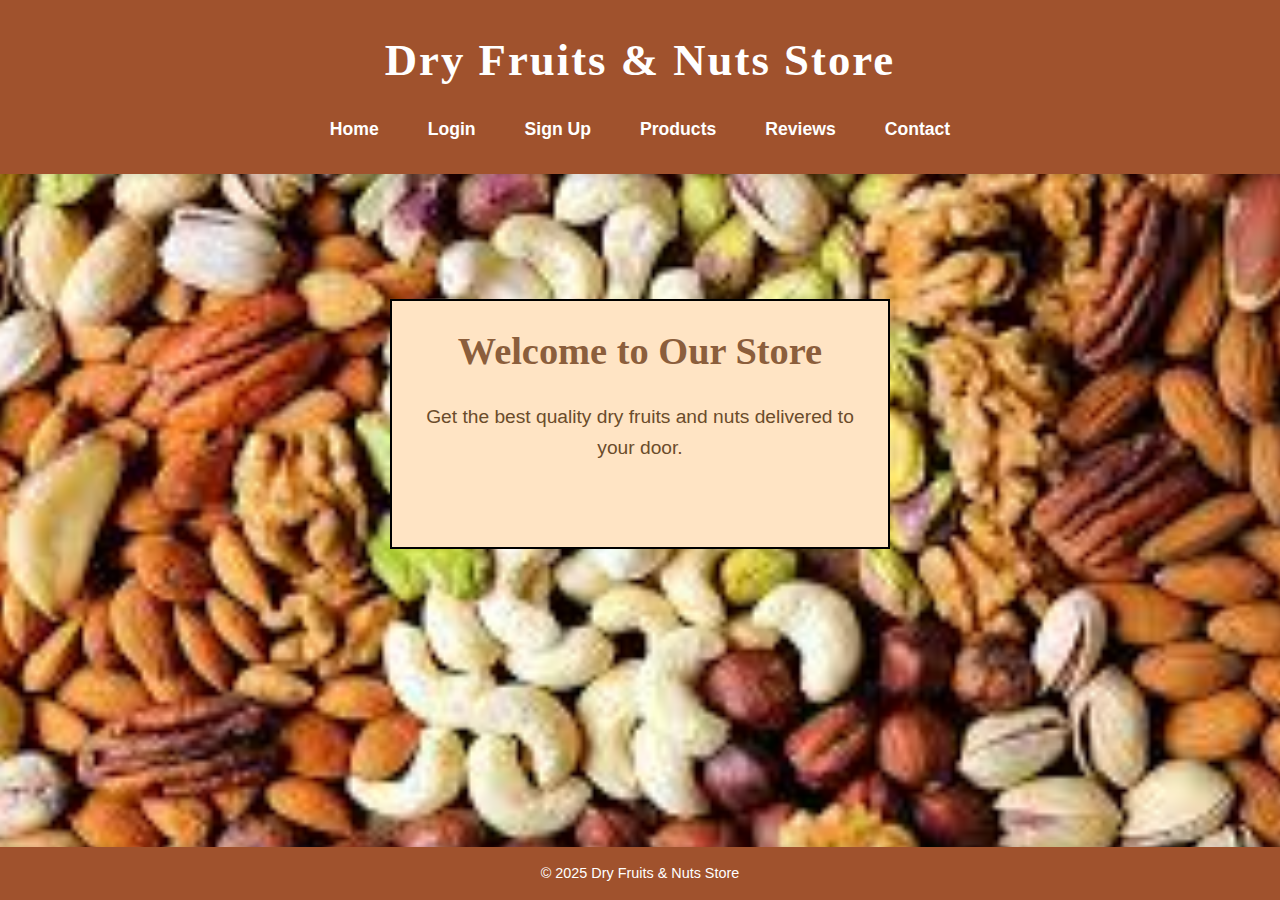
<file: index.html>
<!DOCTYPE html>
<html lang="en">
<head>
  <meta charset="UTF-8" />
  <meta name="viewport" content="width=device-width, initial-scale=1.0" />
  <title>Dry Fruits & Nuts</title>
  <link rel="stylesheet" href="style.css">
  
</head>
<body>
  <header>
    <h1>Dry Fruits & Nuts Store</h1>
    <nav>
      <a href="index.html">Home</a>
      <a href="login.html">Login</a>
      <a href="register.html">Sign Up</a>
      <a href="products.html">Products</a>
      <a href="reviews.html">Reviews</a>
      <a href="contact.html">Contact</a>
    </nav>
  </header>
  <main>
    <div class="con">
    <h2>Welcome to Our Store</h2>
    <p>Get the best quality dry fruits and nuts delivered to your door.</p>
     </div>
     <!--img src="images/dryfruitsbackground.jpeg"!-->
</main>
  <footer>&copy; 2025 Dry Fruits & Nuts Store</footer>
</body>
</html>
</file>
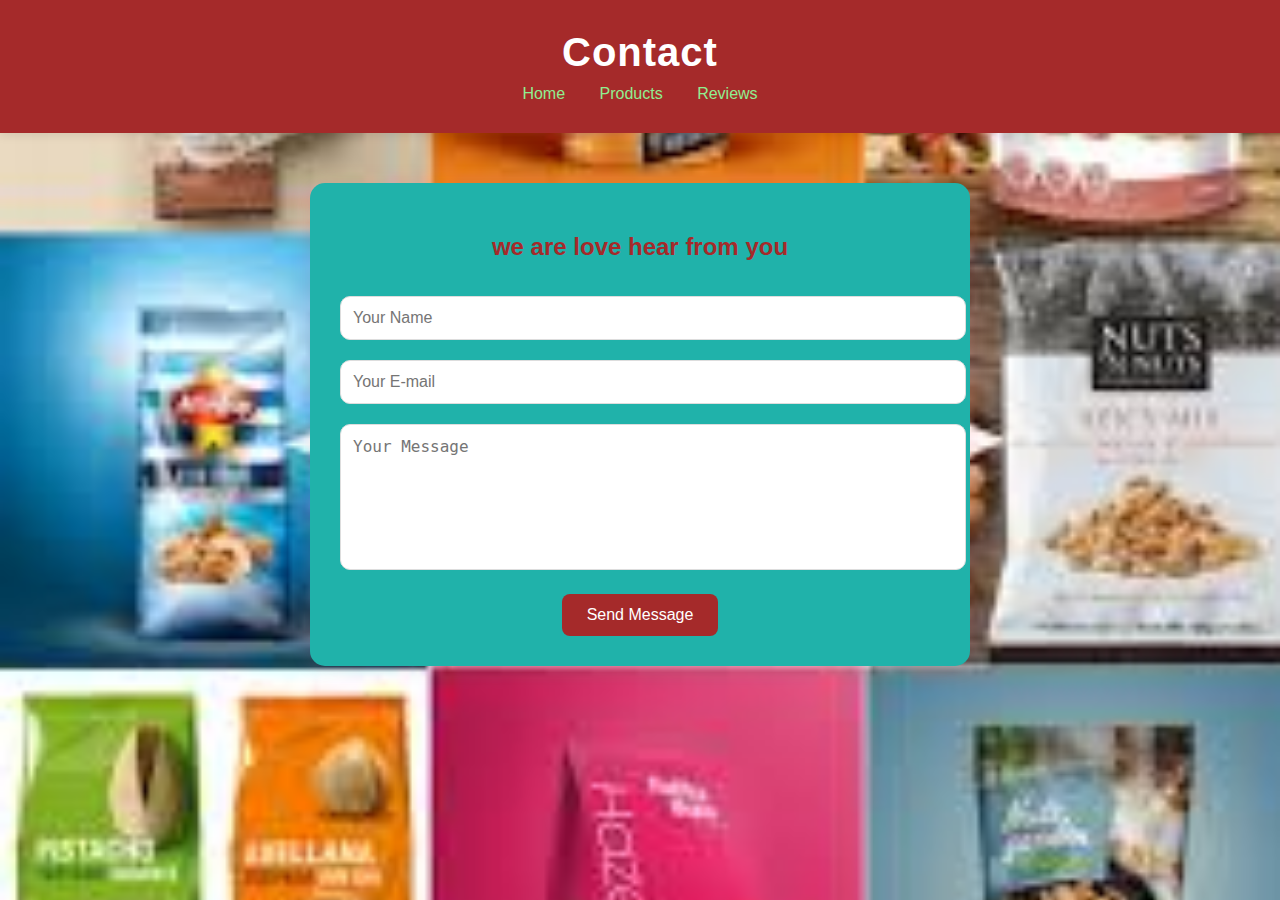
<file: contact.html>
<!DOCTYPE html>
<html lang="en">
<head>
    <meta charset="UTF-8">
    <meta name="viewport" content="width=device-width, initial-scale=1.0">
    <title>Contact</title>
    <link rel="stylesheet" href="style5.css">
</head>
<body>
    <header>
        <h1>Contact</h1>
        <nav>
            <a href="index.html">Home</a>
            <a href="products.html">Products</a>
            <a href="reviews.html">Reviews</a>
        </nav>
    </header>
    <section class="contact-section">
        <h2>we are love hear from you</h2>
        <form class="contact-form">
            <input type="text"placeholder="Your Name"required>
            <input type="email"placeholder="Your E-mail"required>
            <textarea placeholder="Your Message"required></textarea>
            <button type="submit" onclick="handlechange()">Send Message</button>

        </form>
    </section>
    <script src="contact.js"></script>
</body>
</html>

    
</body>
</html>
</file>
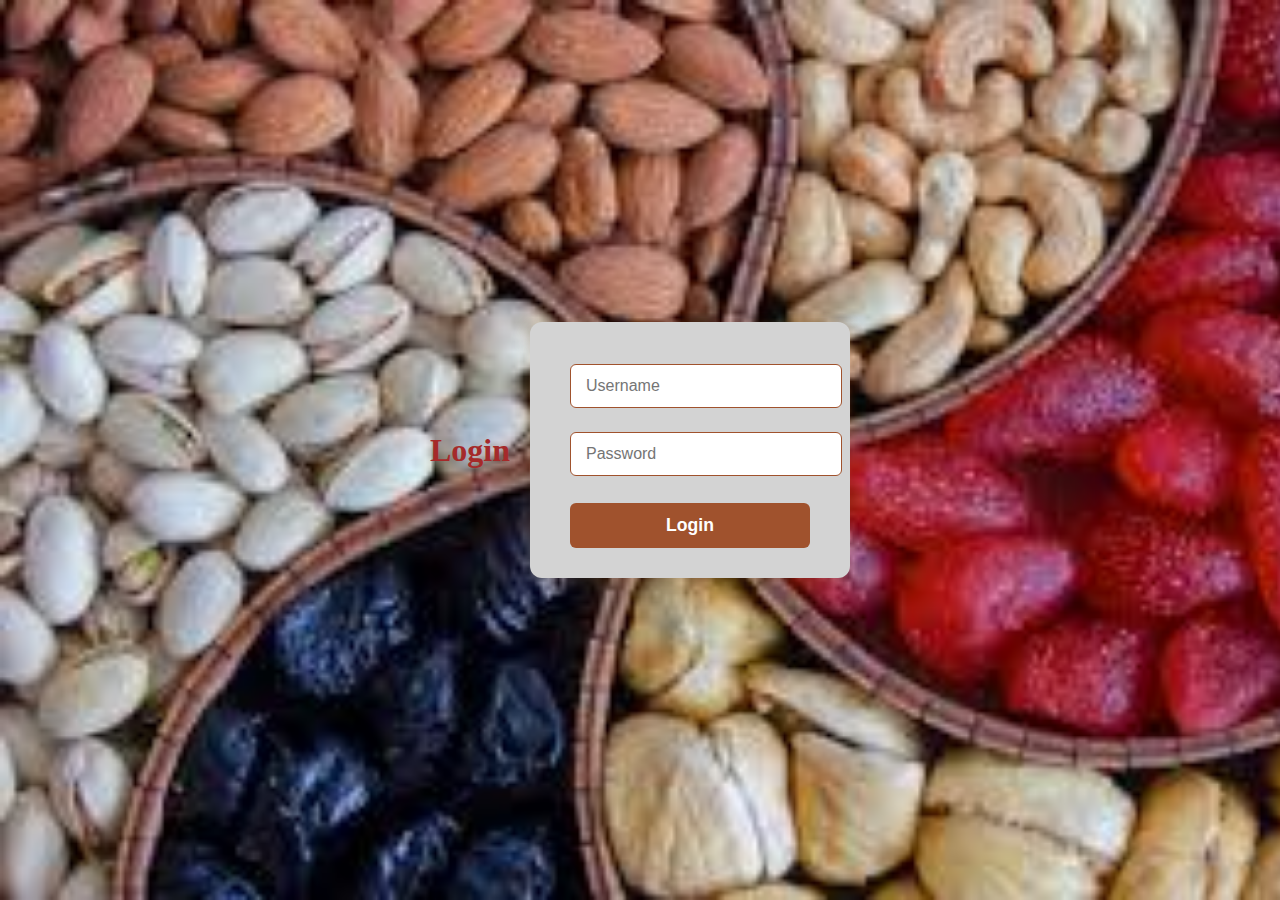
<file: login.html>
<!DOCTYPE html>
<html lang="en">
<head>
  <meta charset="UTF-8" />
  <title>Login</title>
  <link rel="stylesheet" href="style1.css" />
  </head>
<body>
  <h2>Login</h2>
  <form id="loginForm">
    <input type="text" placeholder="Username" required />
    <input type="password" placeholder="Password" required />
    <button type="submit">Login</button>
  </form>
  <script src="script.js"></script>

</body>
</html>
</file>
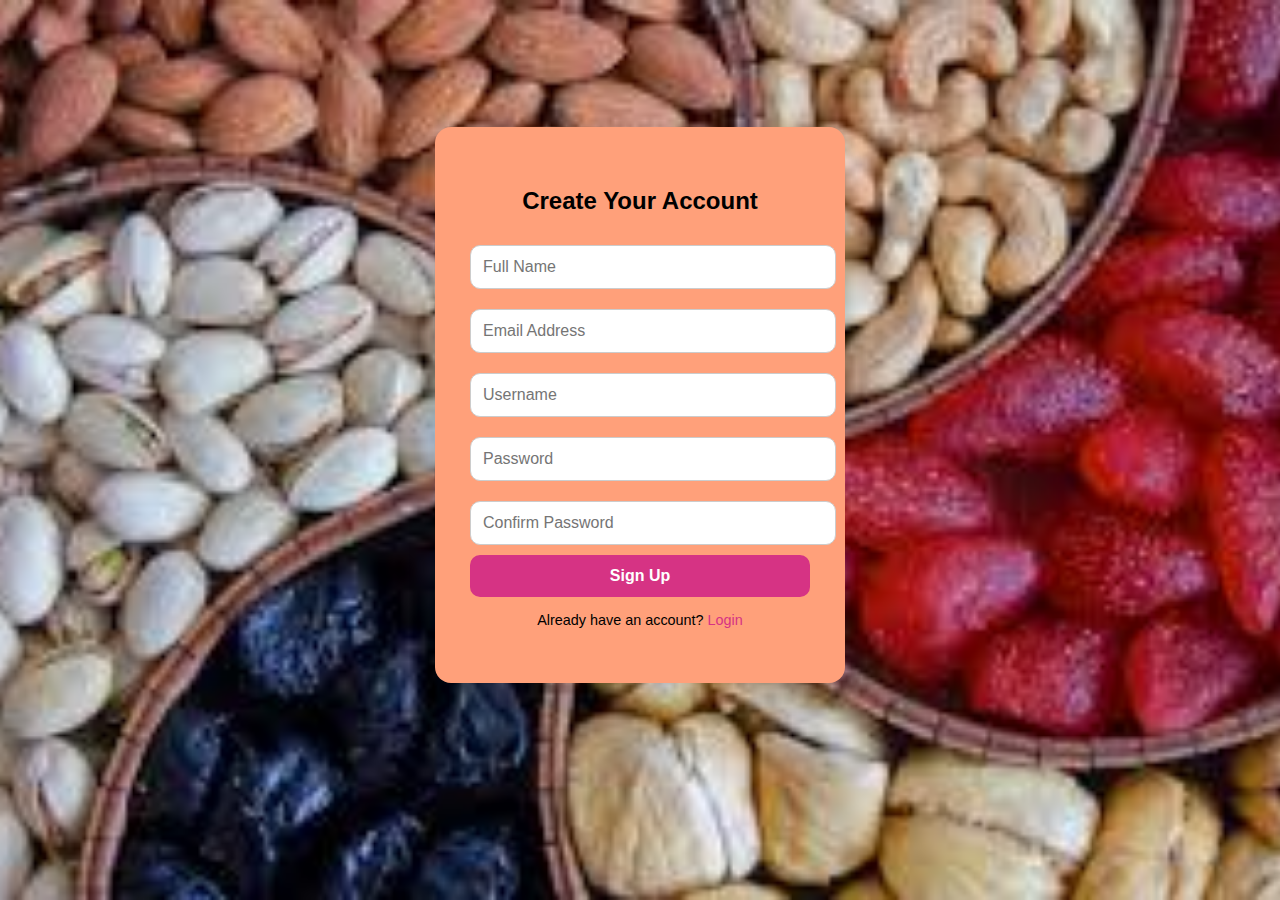
<file: register.html>
<!DOCTYPE html>
<html lang="en">
<head>
  <meta charset="UTF-8" />
  <meta name="viewport" content="width=device-width, initial-scale=1.0"/>
  <title>register</title>
  <link rel="stylesheet" href="style3.css" />
</head>
<body>
  <div class="signup-container">
    <h2>Create Your Account</h2>
    <form id="newuserForm">
      <input type="text" placeholder="Full Name" required />
      <input type="email" placeholder="Email Address" required />
      <input type="text" placeholder="Username" required />
      <input type="password" placeholder="Password" required />
      <input type="password" placeholder="Confirm Password" required />
      <button type="submit">Sign Up</button>
      <p class="login-link">Already have an account? <a href="login.html">Login</a></p>
    </form>
  </div>
   <script>
    document.getElementById("newuserForm").addEventListener("submit", function(e) {
      e.preventDefault();
      window.location.href = "login.html";
    });
  </script>
</body>
</html>
</file>
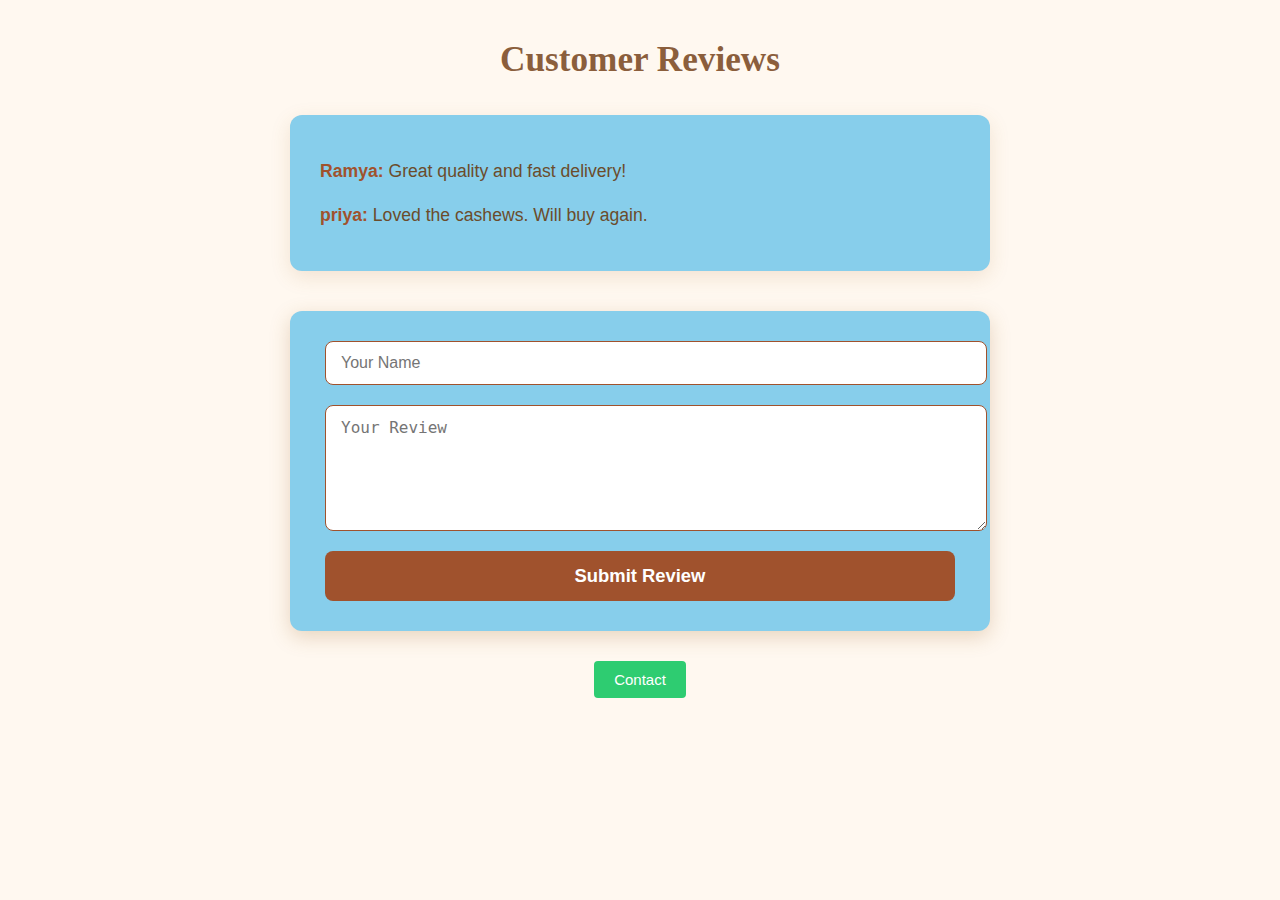
<file: reviews.html>
<!DOCTYPE html>
<html lang="en">
<head>
  <meta charset="UTF-8" />
  <title>Reviews</title>
  <link rel="stylesheet" href="style4.css" />

</head>

<body>
  <h2>Customer Reviews</h2>
  <div id="reviews">
    <p><strong>Ramya:</strong> Great quality and fast delivery!</p>
    <p><strong>priya:</strong> Loved the cashews. Will buy again.</p>
  </div>
  <form id="reviewForm">
    <input type="text" placeholder="Your Name" required />
    <textarea placeholder="Your Review" required></textarea>
    <button type="submit">Submit Review</button>
  </form>
    <script>
  document.addEventListener('DOMContentLoaded', function() {
    const homeBtn = document.getElementById('homeBtn');
    homeBtn.addEventListener('click', function() {
      window.location.href = 'contact.html'; // Now it navigates to contact.html
    });
  });
</script>

<button id="homeBtn">Contact</button>
<script src="script.js"></script>
</body>
</html>
</file>
<file: style.css>
* {
  box-sizing: border-box;
  margin: 0;
  padding: 0;
}

body {
  font-family: 'Segoe UI', Tahoma, Geneva, Verdana, sans-serif;
  background: #fff8f0;
  color: #5a3e1b;
  line-height: 1.6;
  min-height: 100vh;
  display: flex;
  flex-direction: column;
  background-image: url("./images/dryfruitsbackground.jpg");
  background-repeat: no-repeat;
  background-size: cover;
  background-position: center;
  background-attachment: fixed;
}
header {
  background-color: #a0522d; 
  color: white;
  padding: 25px 20px;
  text-align: center;
  box-shadow: 0 3px 7px rgba(0, 0, 0, 0.12);
}

header h1 {
  font-family: 'Georgia', serif;
  font-weight: 700;
  font-size: 2.8rem;
  letter-spacing: 2px;
  margin-bottom: 12px;
}


nav {
  display: flex;
  justify-content: center;
  gap: 25px;
  flex-wrap: wrap;
}

nav a {
  color: white;
  text-decoration: none;
  font-weight: 600;
  font-size: 1.1rem;
  padding: 6px 12px;
  border-radius: 6px;
  transition: background-color 0.3s ease;
}

nav a:hover,
nav a:focus {
  background-color: #ffde7d; /* warm yellow */
  color: #5a3e1b;
  outline: none;
}

main {
  flex-grow: 1;
  max-width: 900px;
  margin: 40px auto;
  padding: 0 20px;
  text-align: center;
}

main h2 {
  font-family: 'Georgia', serif;
  font-size: 2.4rem;
  margin-bottom: 20px;
  color: #8b5e3c;
}

main p {
  font-size: 1.2rem;
  color: #6b4c2b;
  margin-bottom: 30px;
  max-width: 600px;
  margin-left: auto;
  margin-right: auto;
}

main img {
  max-width: 100%;
  height: auto;
  border-radius: 15px;
  box-shadow: 0 6px 18px rgba(160, 109, 42, 0.3);
  transition: transform 0.3s ease;
}

main img:hover {
  transform: scale(1.03);
}

footer {
  background-color: #a0522d;
  color: white;
  text-align: center;
  padding: 15px 10px;
  font-size: 0.9rem;
  box-shadow: 0 -3px 7px rgba(0, 0, 0, 0.1);
  margin-top: auto;
}

.con{
  height: 250px;
  width: 500px;
  padding: 20px;
  border: solid black 2px;
  background-color:bisque;
  text-align: center;
  margin-top: 85px;
}
</file>
<file: style5.css>
body {
  margin: 0;
  font-family: 'Poppins', sans-serif;
  background: linear-gradient(to right, #fff0f5, #ffe4e1);
  color: #333;
   background-image: url("./images/contact.jpg");
  background-repeat: no-repeat;
  background-size: cover;        
  background-position: center;   
  background-attachment: fixed; 
}


header {
  background-color:brown;
  color: white;
  text-align: center;
  padding: 30px 20px;
  box-shadow: 0 2px 10px rgba(0,0,0,0.1);
}

header h1 {
  margin: 0;
  font-size: 2.5em;
  letter-spacing: 1px;
}


nav {
  margin-top: 10px;
}

nav a {
  text-decoration: none;
  color: lightgreen;
  margin: 0 15px;
  font-weight: 500;
  transition: color 0.3s ease;
}

nav a:hover {
  color: #ffe4f0;
  border: brown solid 2px;
  border-radius: 10px;
  padding: 10px;
}

.contact-section {
  max-width: 600px;
  background-color:lightseagreen;
  margin: 50px auto;
  padding: 30px;
  border-radius: 15px;
  box-shadow: 0 0 20px rgba(255, 105, 135, 0.2);
  text-align: center;
  animation: fadeIn 1s ease-out;
}

.contact-section h2 {
  margin-bottom: 25px;
  color:brown;
  font-weight: 600;
}

.contact-form input,
.contact-form textarea {
  width: 100%;
  margin: 10px 0;
  padding: 12px;
  border: 1px solid #ddd;
  border-radius: 10px;
  font-size: 16px;
  transition: all 0.3s;
}

.contact-form input:focus,
.contact-form textarea:focus {
  border-color: #ff6f91;
  box-shadow: 0 0 5px rgba(255, 105, 135, 0.2);
  outline: none;
}

.contact-form textarea {
  resize: none;
  height: 120px;
}


.contact-form button {
  background-color: brown;
  color: white;
  padding: 12px 25px;
  border: none;
  border-radius: 8px;
  font-size: 16px;
  font-weight: 500;
  cursor: pointer;
  margin-top: 10px;
  transition: background-color 0.3s;
}

.contact-form button:hover {
  background-color: #ff4f7a;
}


@keyframes fadeIn {
  from { opacity: 0; transform: translateY(20px); }
  to { opacity: 1; transform: translateY(0); }
}
</file>
<file: style1.css>
body {
  
  background-size: cover;
  font-family: 'Segoe UI', Tahoma, Geneva, Verdana, sans-serif;
  background-image:url("./images/user.jpg ");
  color:white;
  display: flex;
  justify-content: center;
  align-items: center;
  height: 100vh;
  margin: 0;
}


h2 {
  text-align:center;
  font-family: 'Georgia', serif;
  font-size: 2rem;
  color:brown;
  margin-right: 20px;
}

form#loginForm {
  background-color:lightgray;
  padding: 30px 40px;
  border-radius: 12px;
  box-shadow: 0 6px 18px rgba(160, 109, 42, 0.25);
  width: 320px;
  box-sizing: border-box;
}

form#loginForm input[type="text"],
form#loginForm input[type="password"] {
  width: 100%;
  padding: 12px 15px;
  margin: 12px 0;
  border: 1.5px solid #a0522d;
  border-radius: 6px;
  font-size: 1rem;
  transition: border-color 0.3s ease;
}

form#loginForm input[type="text"]:focus,
form#loginForm input[type="password"]:focus {
  border-color: #ffde7d; 
  outline: none;
}

form#loginForm button {
  width: 100%;
  padding: 12px;
  background-color: #a0522d; 
  border: none;
  border-radius: 6px;
  color: white;
  font-weight: 700;
  font-size: 1.1rem;
  cursor: pointer;
  margin-top: 15px;
  transition: background-color 0.3s ease;
}

form#loginForm button:hover {
  background-color: #8b3e10;
}
</file>
<file: style3.css>
body {
  margin: 0;
  font-family: 'Poppins', sans-serif;
  background: linear-gradient(135deg, #fff0f5, #ffe4ec);
  background-image: url("./images/user.jpeg");
  display: flex;
  justify-content: center;
  align-items: center;
  height: 100vh;
  height: 90vh;
  background-repeat: no-repeat;
  background-size: cover;        
  background-position: center;   
  background-attachment: fixed; 
}

.signup-container {
  background-color:lightsalmon;
  padding: 40px 35px;
  border-radius: 16px;
  box-shadow: 0 12px 30px rgba(0, 0, 0, 0.1);
  width: 340px;
  animation: fadeSlideUp 0.8s ease;
  text-align: center;
}

.signup-container h2 {
  color: black;
  margin-bottom: 20px;
}

input {
  width: 100%;
  padding: 12px;
  margin: 10px 0;
  border: 1px solid #ccc;
  border-radius: 10px;
  font-size: 1rem;
}

button {
  width: 100%;
  padding: 12px;
  background-color: #d63384;
  color: white;
  border: none;
  border-radius: 10px;
  font-weight: bold;
  font-size: 1rem;
  cursor: pointer;
  transition: background 0.3s ease;
}

button:hover {
  background-color: #c12774;
}

.login-link {
  margin-top: 15px;
  font-size: 0.9rem;
}

.login-link a {
  color: #d63384;
  text-decoration: none;
}

.login-link a:hover {
  text-decoration: underline;
}

@keyframes fadeSlideUp {
  from {
    opacity: 0;
    transform: translateY(40px);
  }
  to {
    opacity: 1;
    transform: translateY(0);
  }
}
</file>
<file: style4.css>
body {
  background-color: #fff8f0; 
  font-family: 'Segoe UI', Tahoma, Geneva, Verdana, sans-serif;
  color: #5a3e1b; 
  max-width: 700px;
  margin: 40px auto;
  padding: 0 20px;
}

h2 {
  text-align: center;
  font-family: 'Georgia', serif;
  font-size: 2.2rem;
  color: #8b5e3c;
  margin-bottom: 35px;
}

#reviews {
  background:skyblue;
  padding: 25px 30px;
  border-radius: 12px;
  box-shadow: 0 6px 20px rgba(160, 109, 42, 0.15);
  margin-bottom: 40px;
}

#reviews p {
  font-size: 1.1rem;
  color: #6b4c2b;
  margin-bottom: 18px;
  line-height: 1.5;
}

#reviews strong {
  color: #a0522d;
}

form#reviewForm {
  background-color: skyblue;
  padding: 30px 35px;
  border-radius: 12px;
  box-shadow: 0 6px 20px rgba(160, 109, 42, 0.25);
  display: flex;
  flex-direction: column;
}

form#reviewForm input[type="text"],
form#reviewForm textarea {
  width: 100%;
  padding: 12px 15px;
  margin-bottom: 20px;
  border: 1.5px solid #a0522d;
  border-radius: 8px;
  font-size: 1rem;
  resize: vertical;
  transition: border-color 0.3s ease;
}

form#reviewForm input[type="text"]:focus,
form#reviewForm textarea:focus {
  border-color: #ffde7d; /* warm yellow */
  outline: none;
}

form#reviewForm textarea {
  min-height: 100px;
}

form#reviewForm button {
  padding: 14px;
  background-color: #a0522d;
  border: none;
  border-radius: 8px;
  color: white;
  font-weight: 700;
  font-size: 1.15rem;
  cursor: pointer;
  transition: background-color 0.3s ease;
}

form#reviewForm button:hover {
  background-color: #8b3e10;
}
#homeBtn {
  display: block;
  margin: 30px auto 0;
  background-color: #2ecc71;
  color: white;
  border: none;
  padding: 10px 20px;
  font-size: 15px;
  border-radius: 4px;
  cursor: pointer;
  transition: background-color 0.3s ease;
}

#homeBtn:hover {
  background-color: #27ae60;
}
</file>
